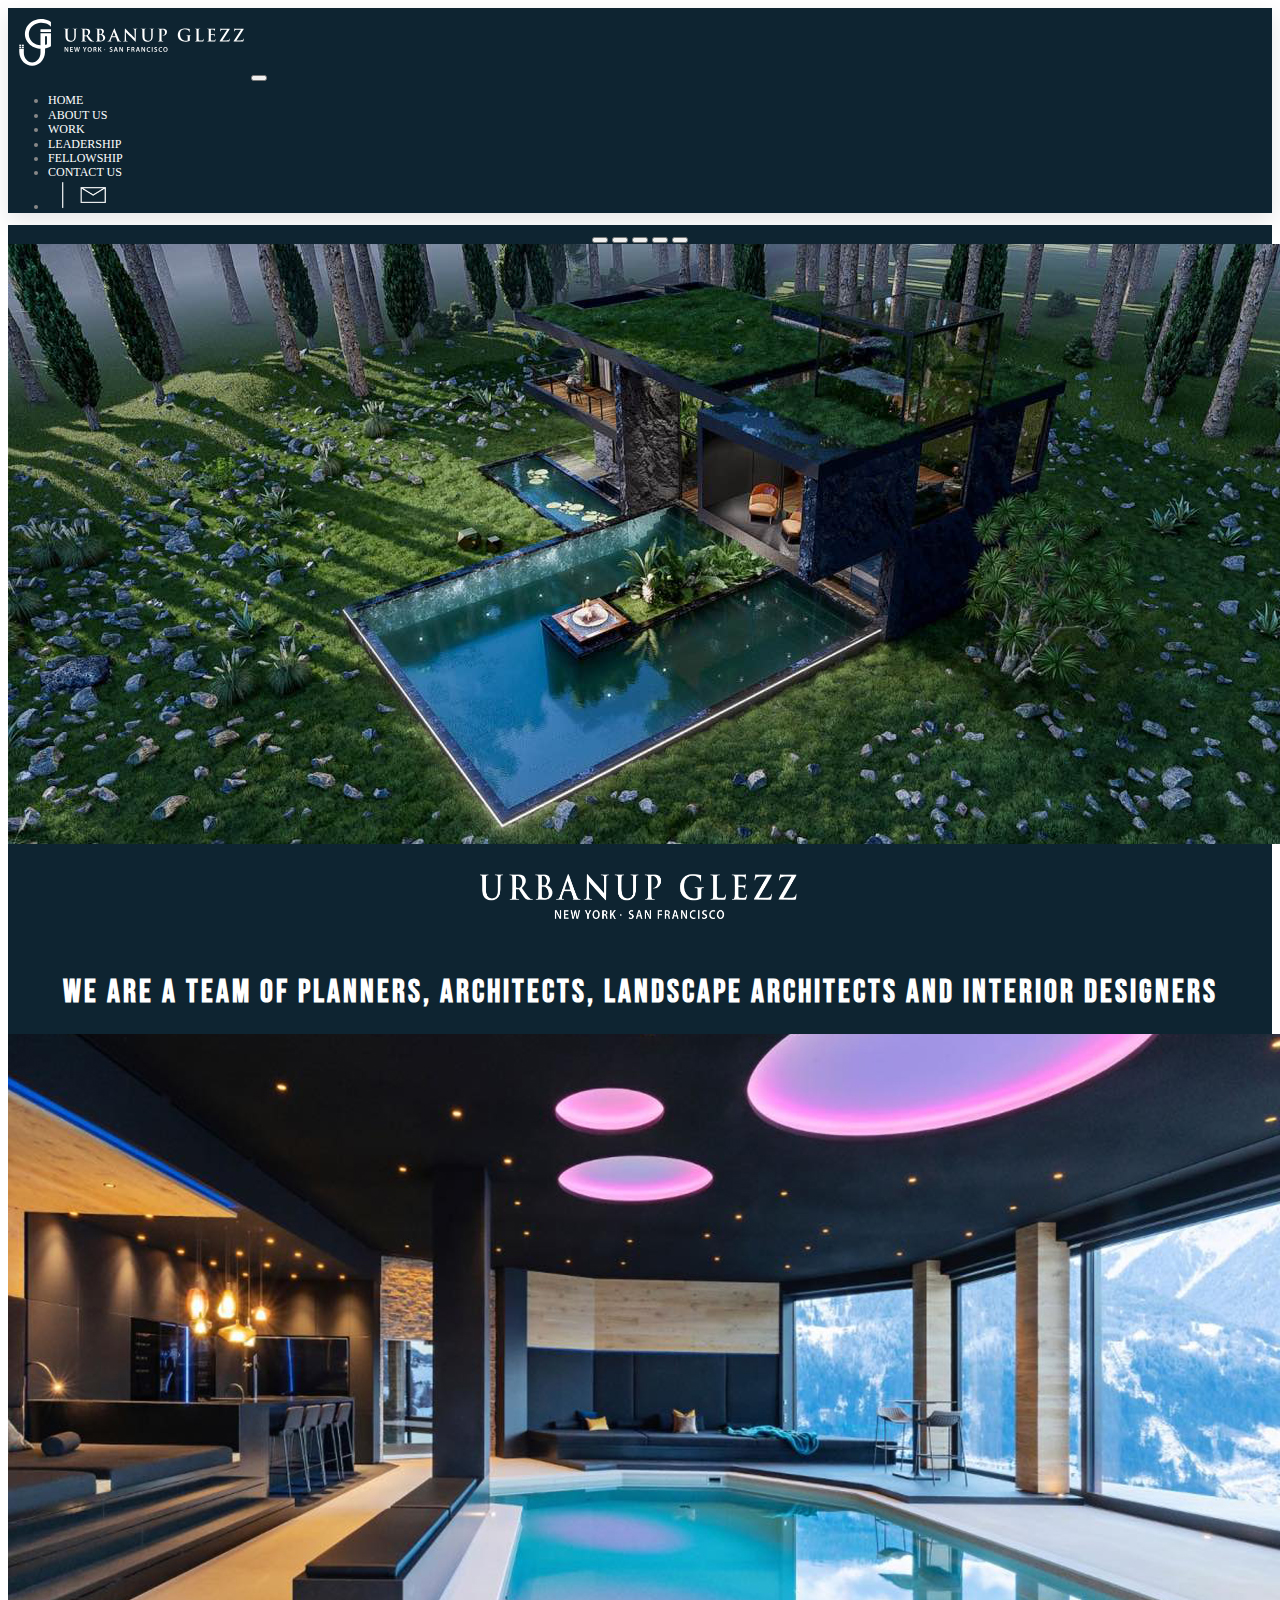
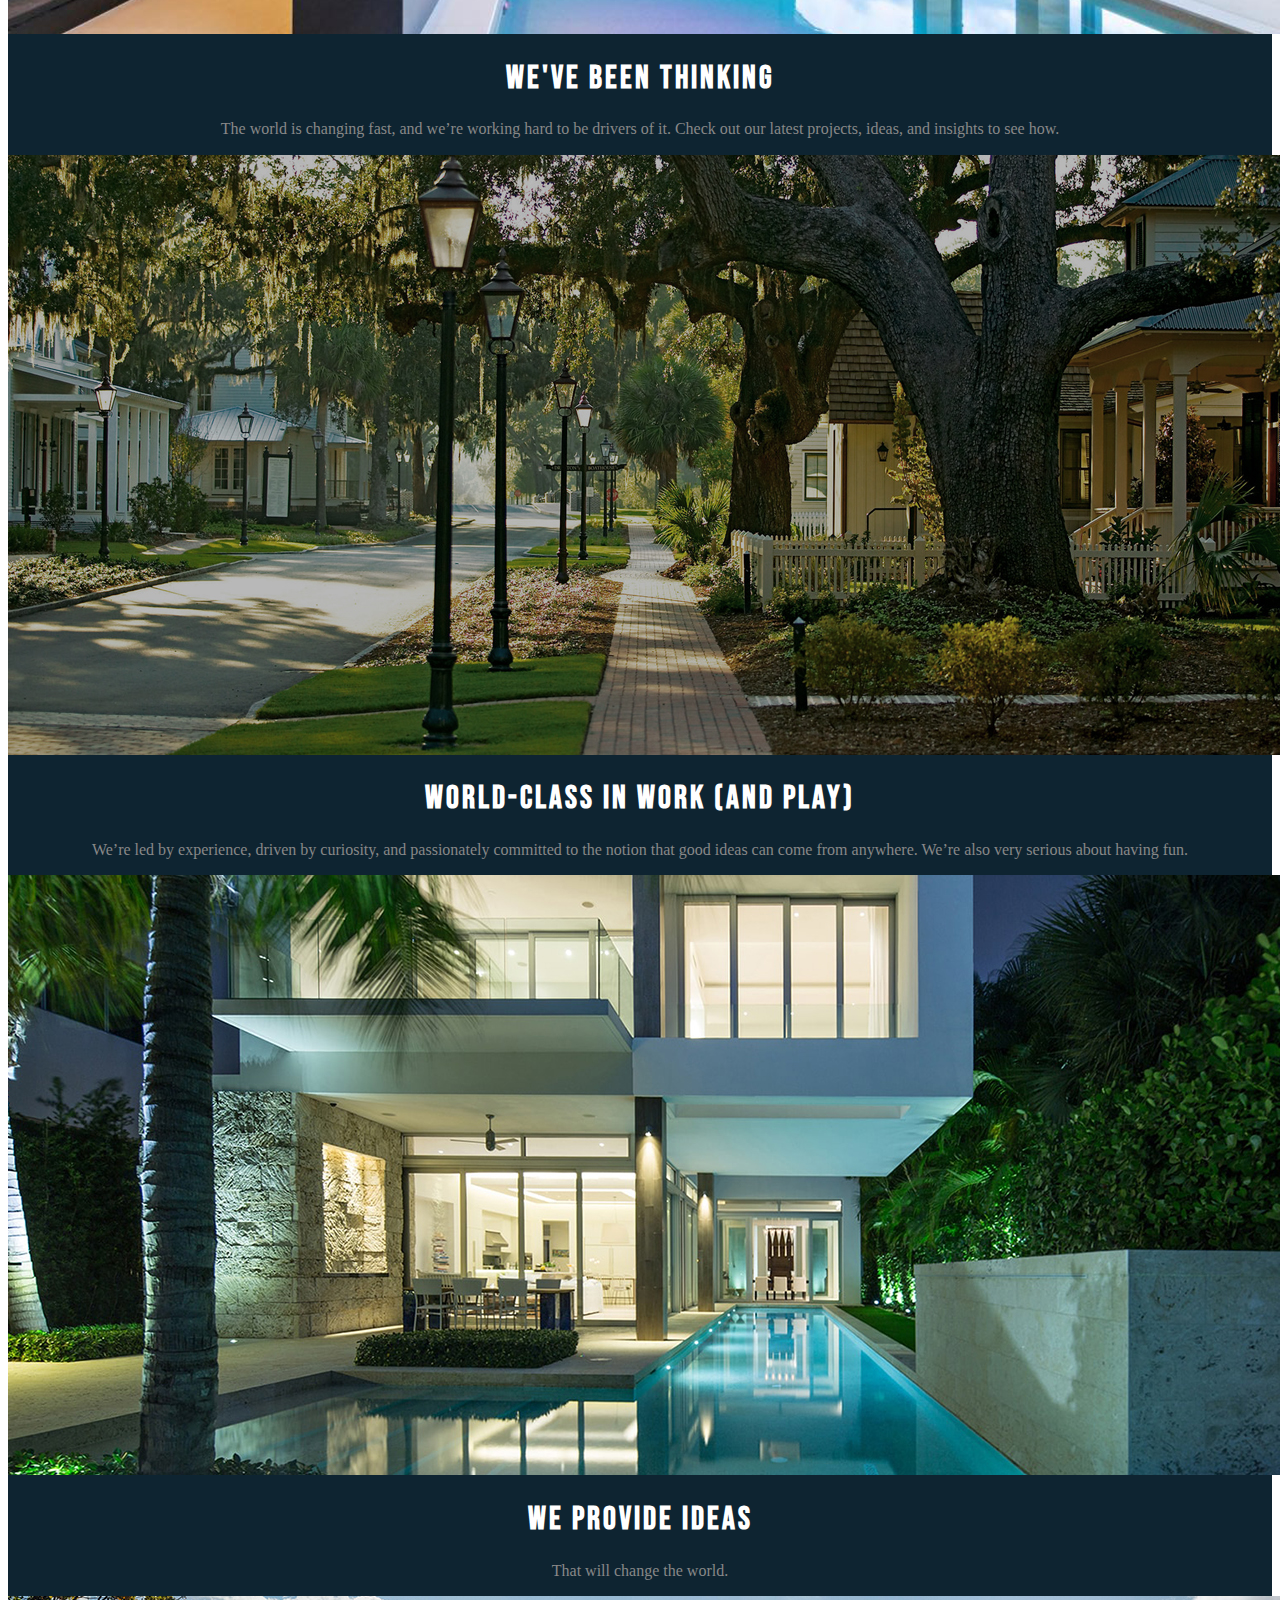
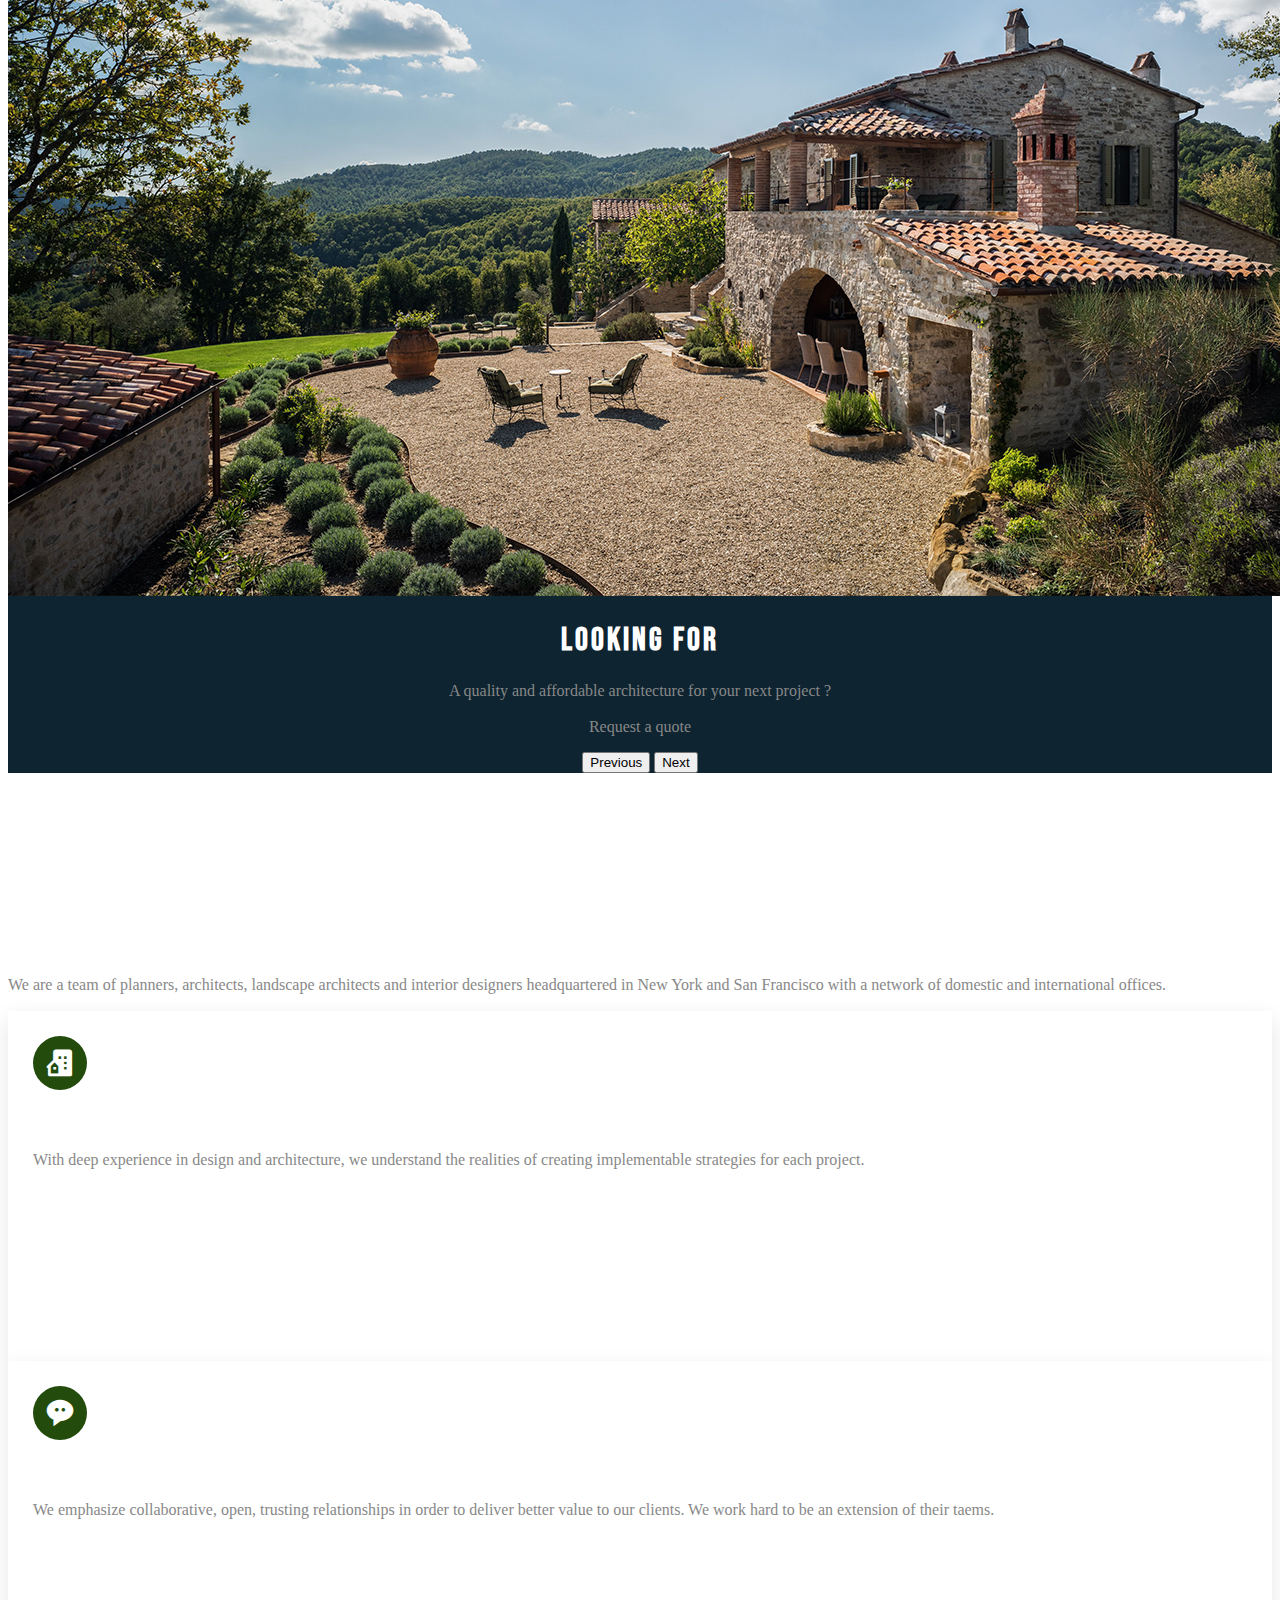
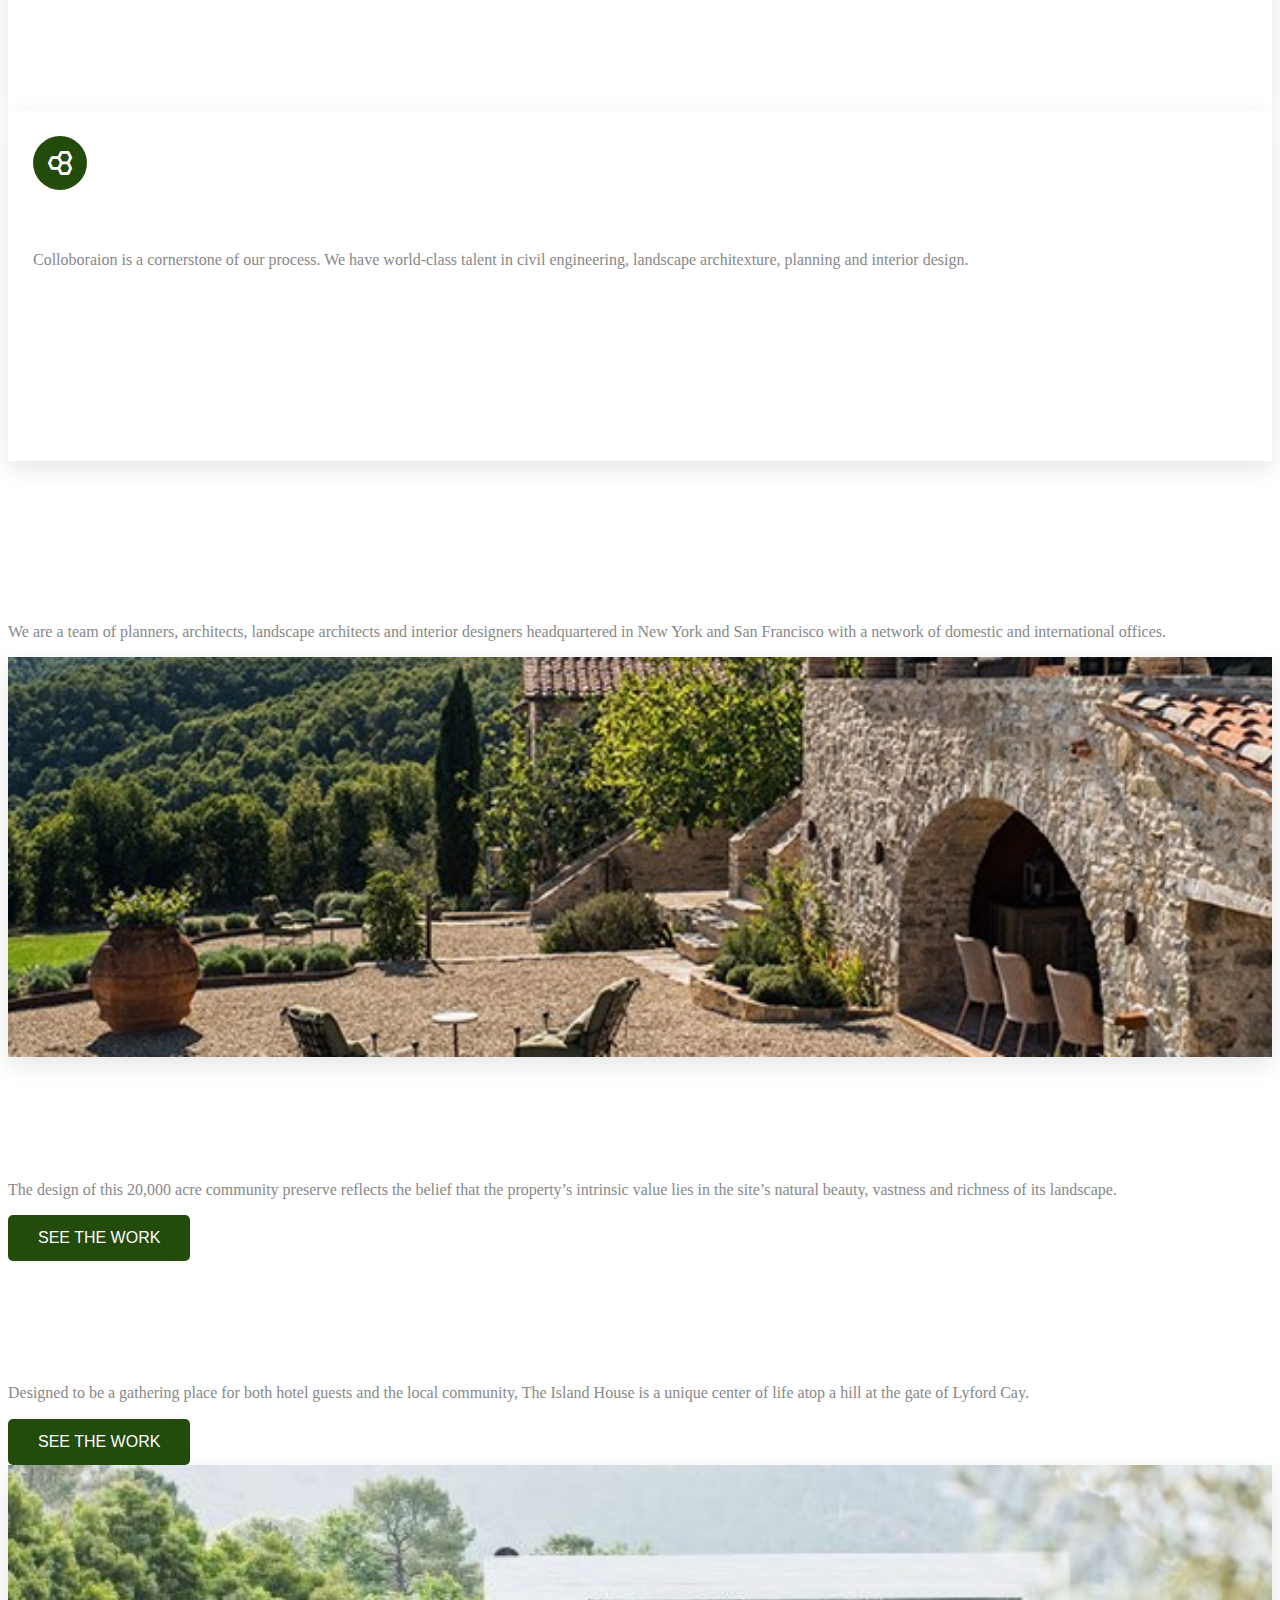
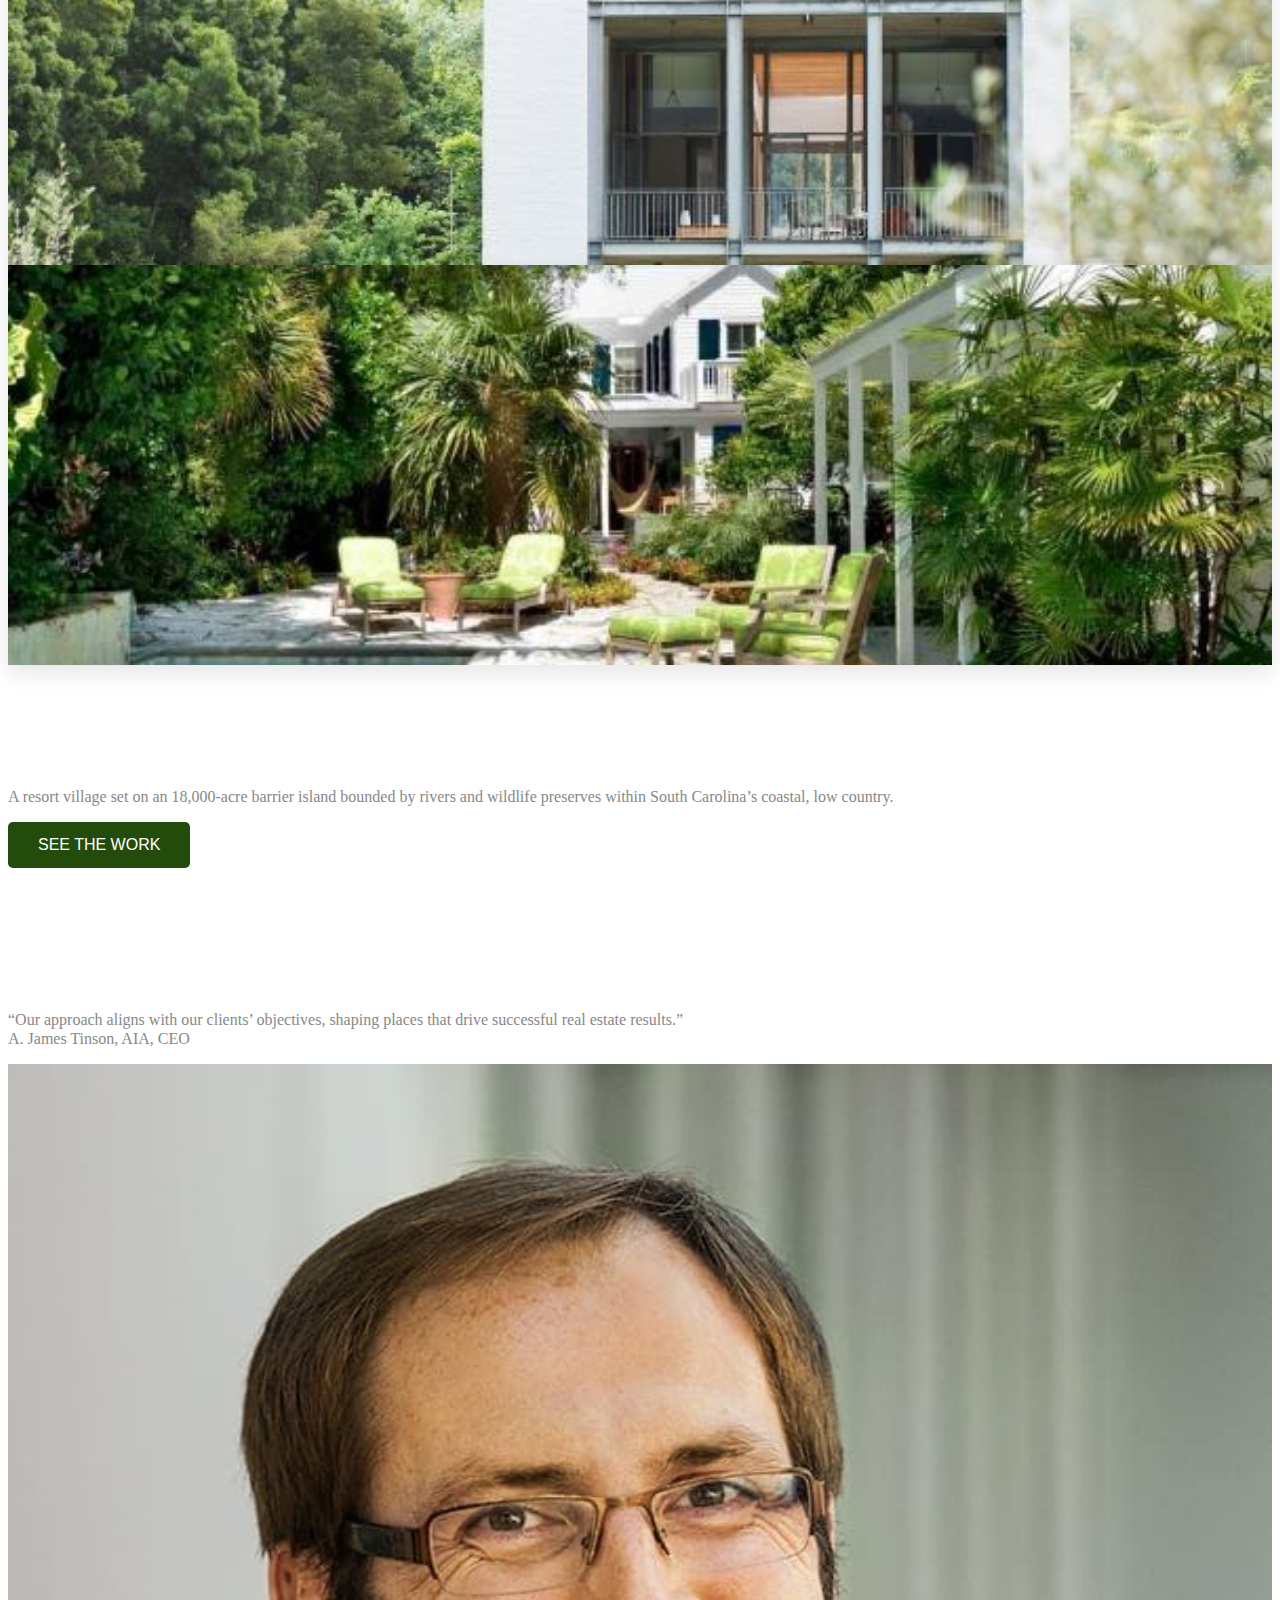
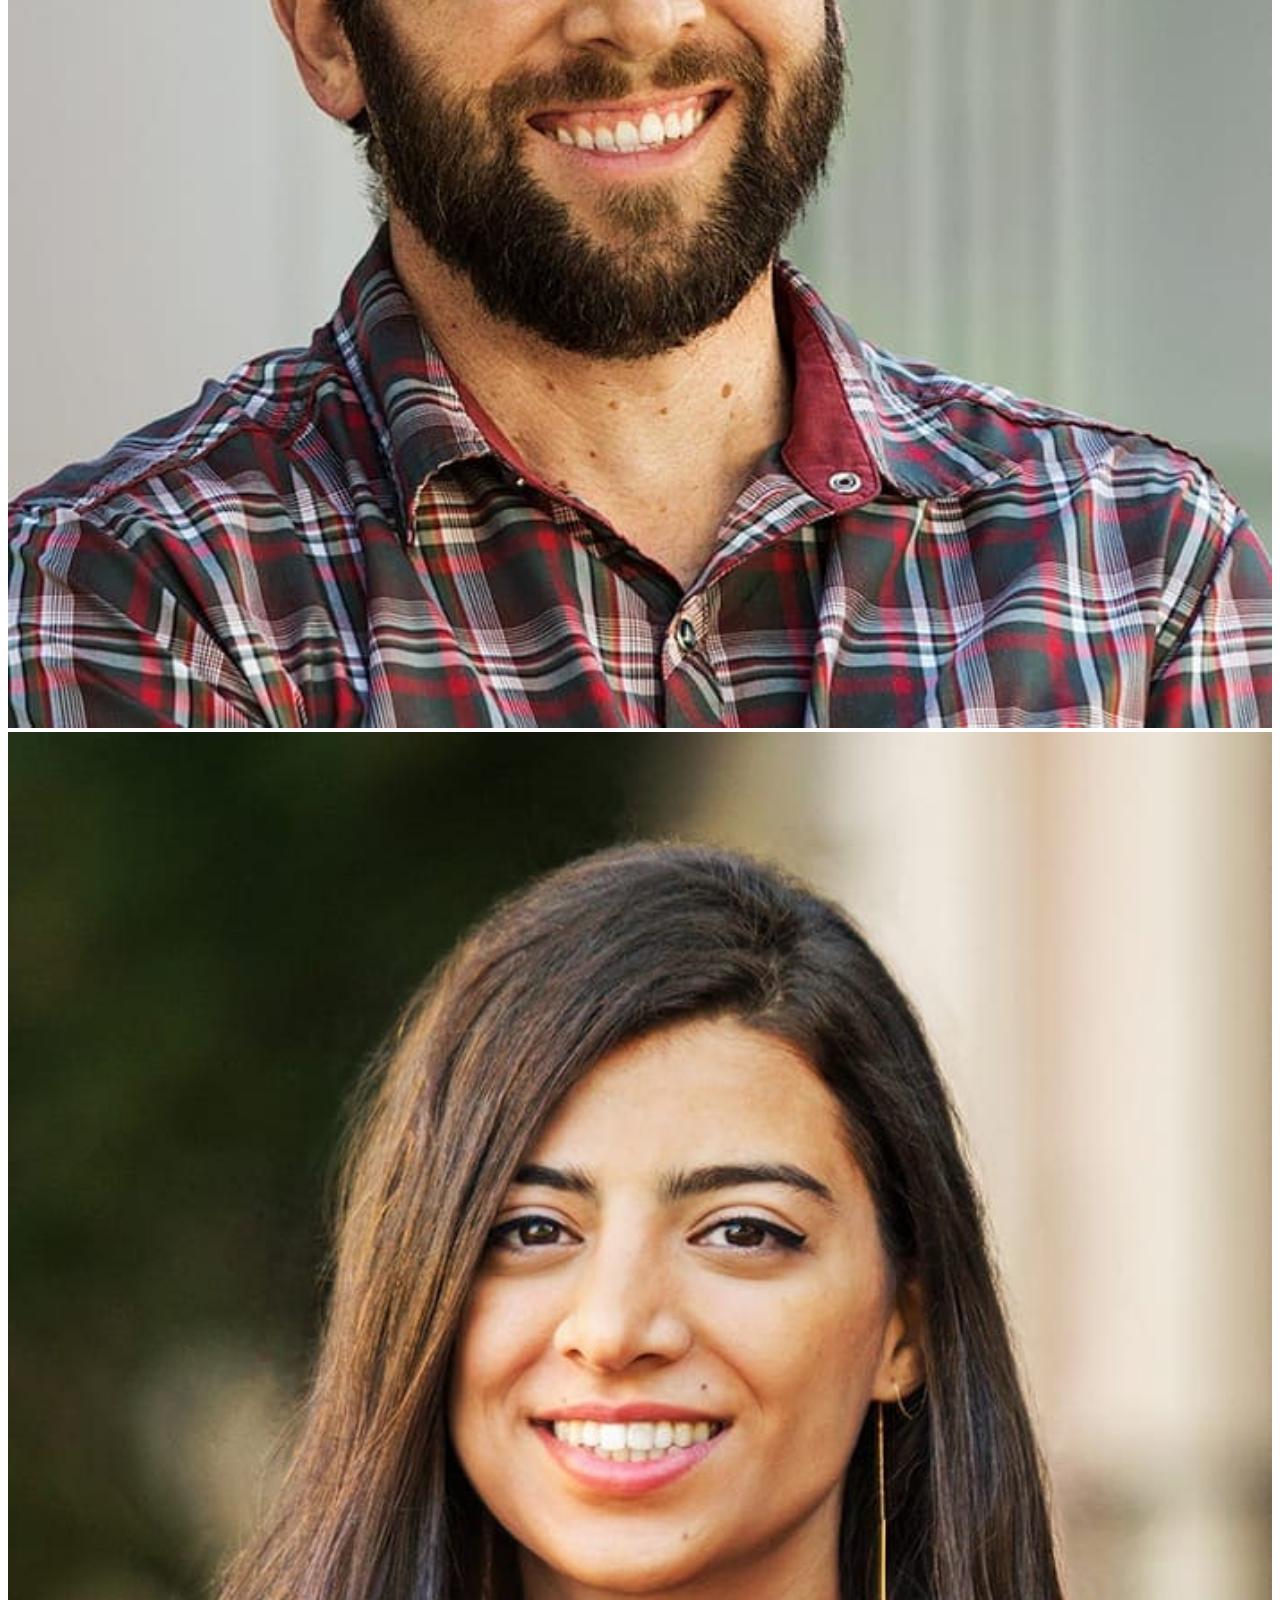
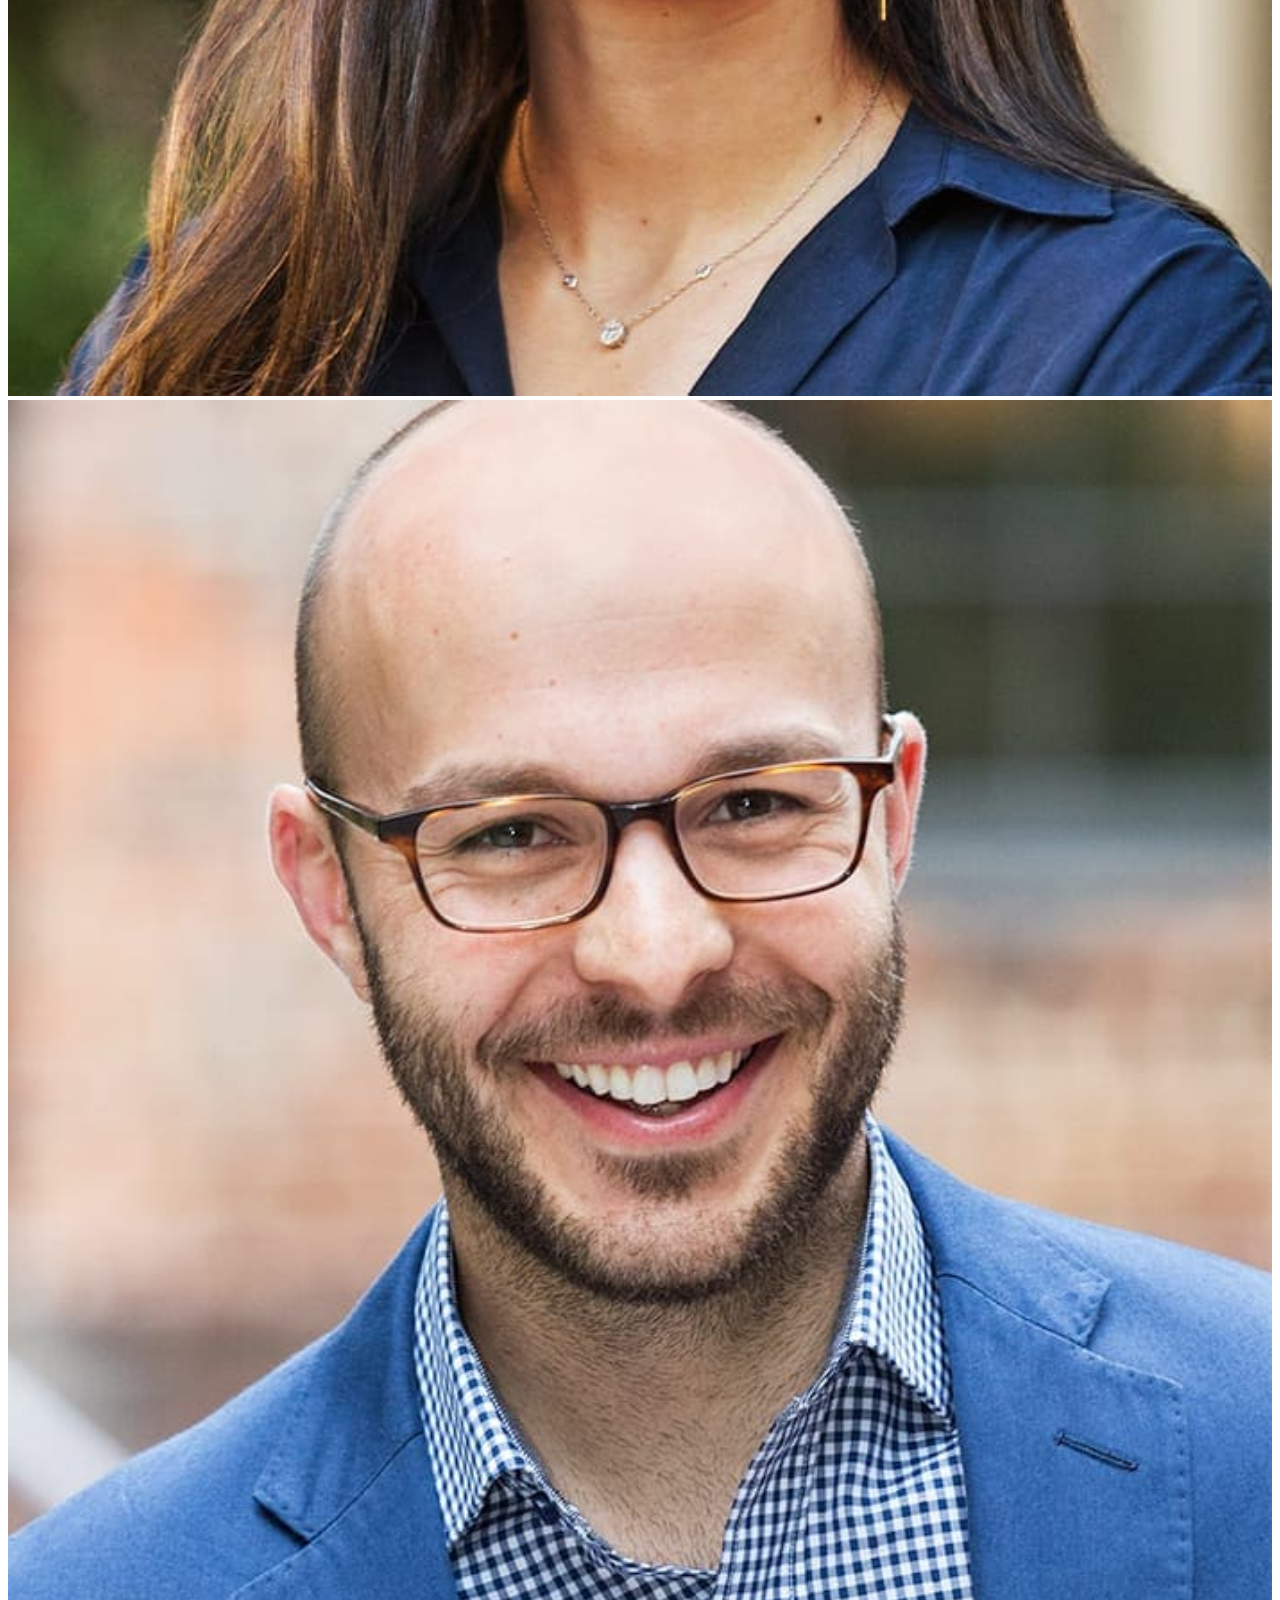
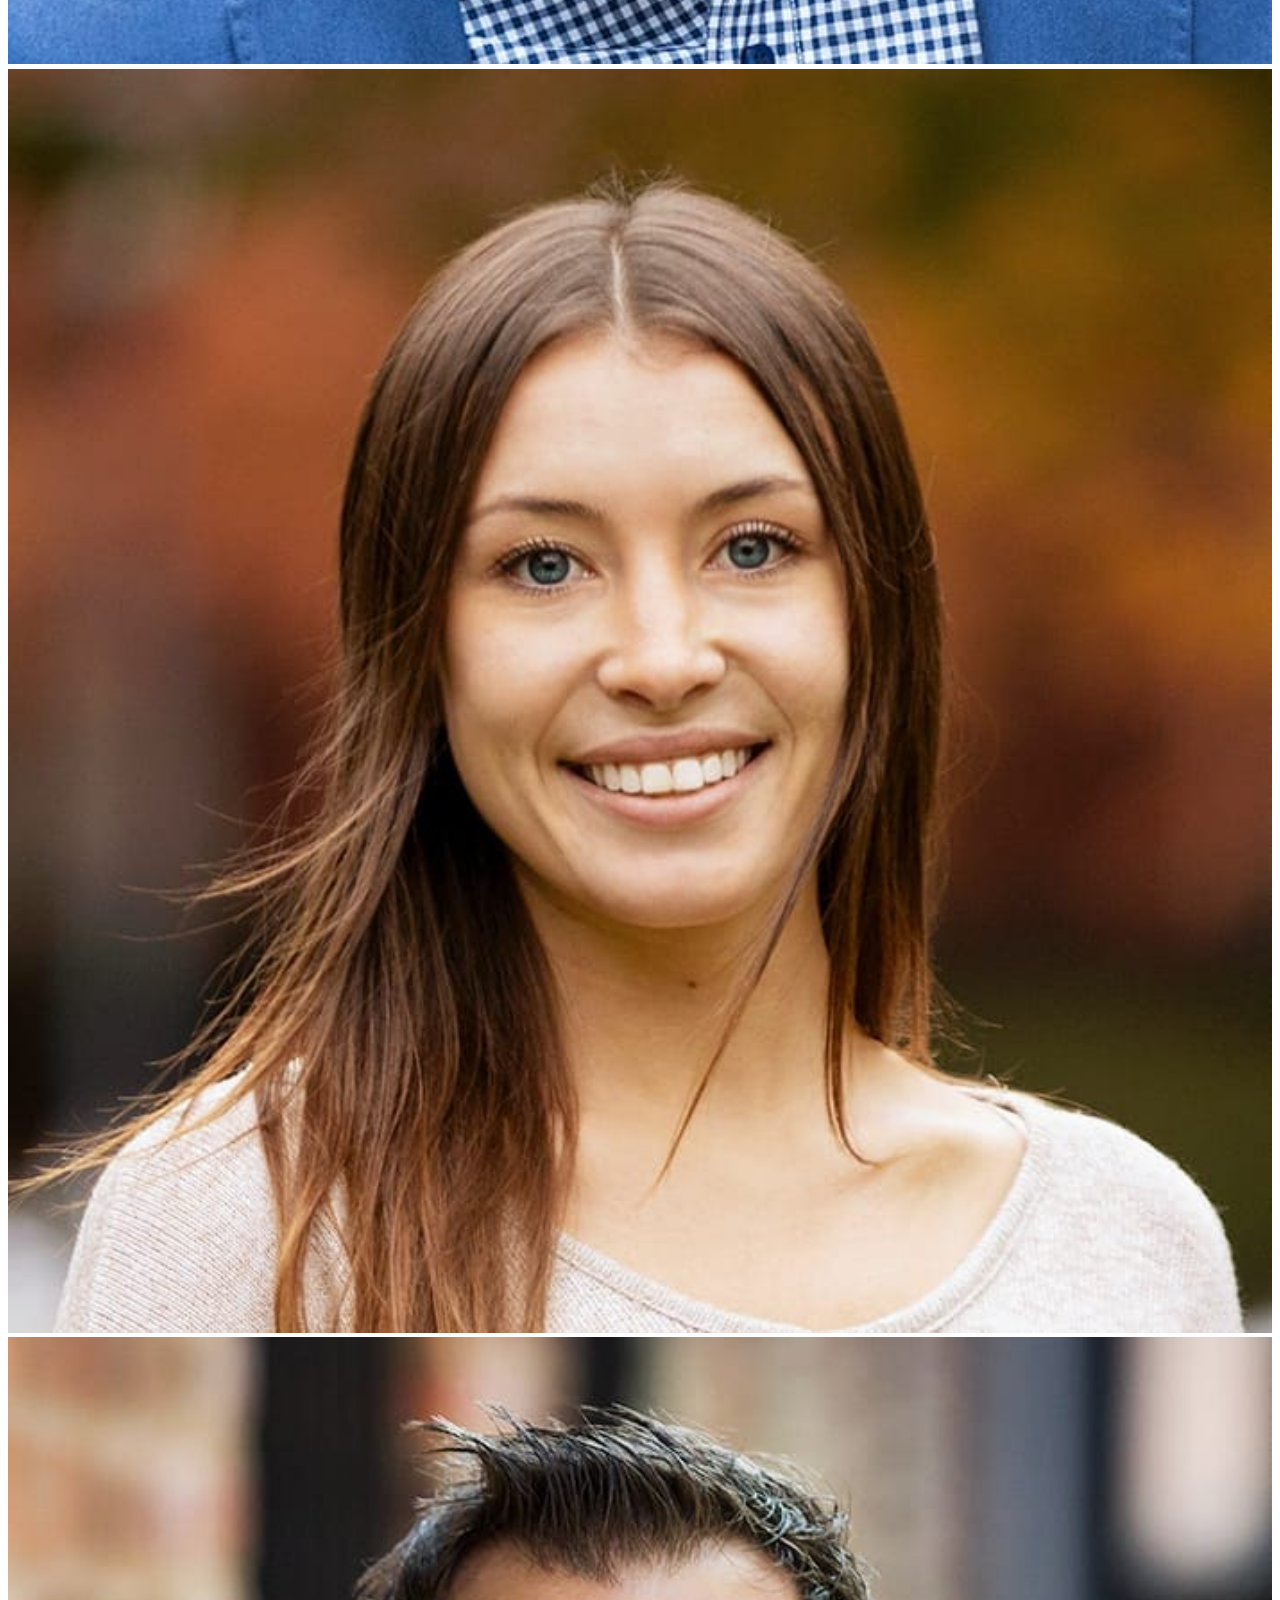
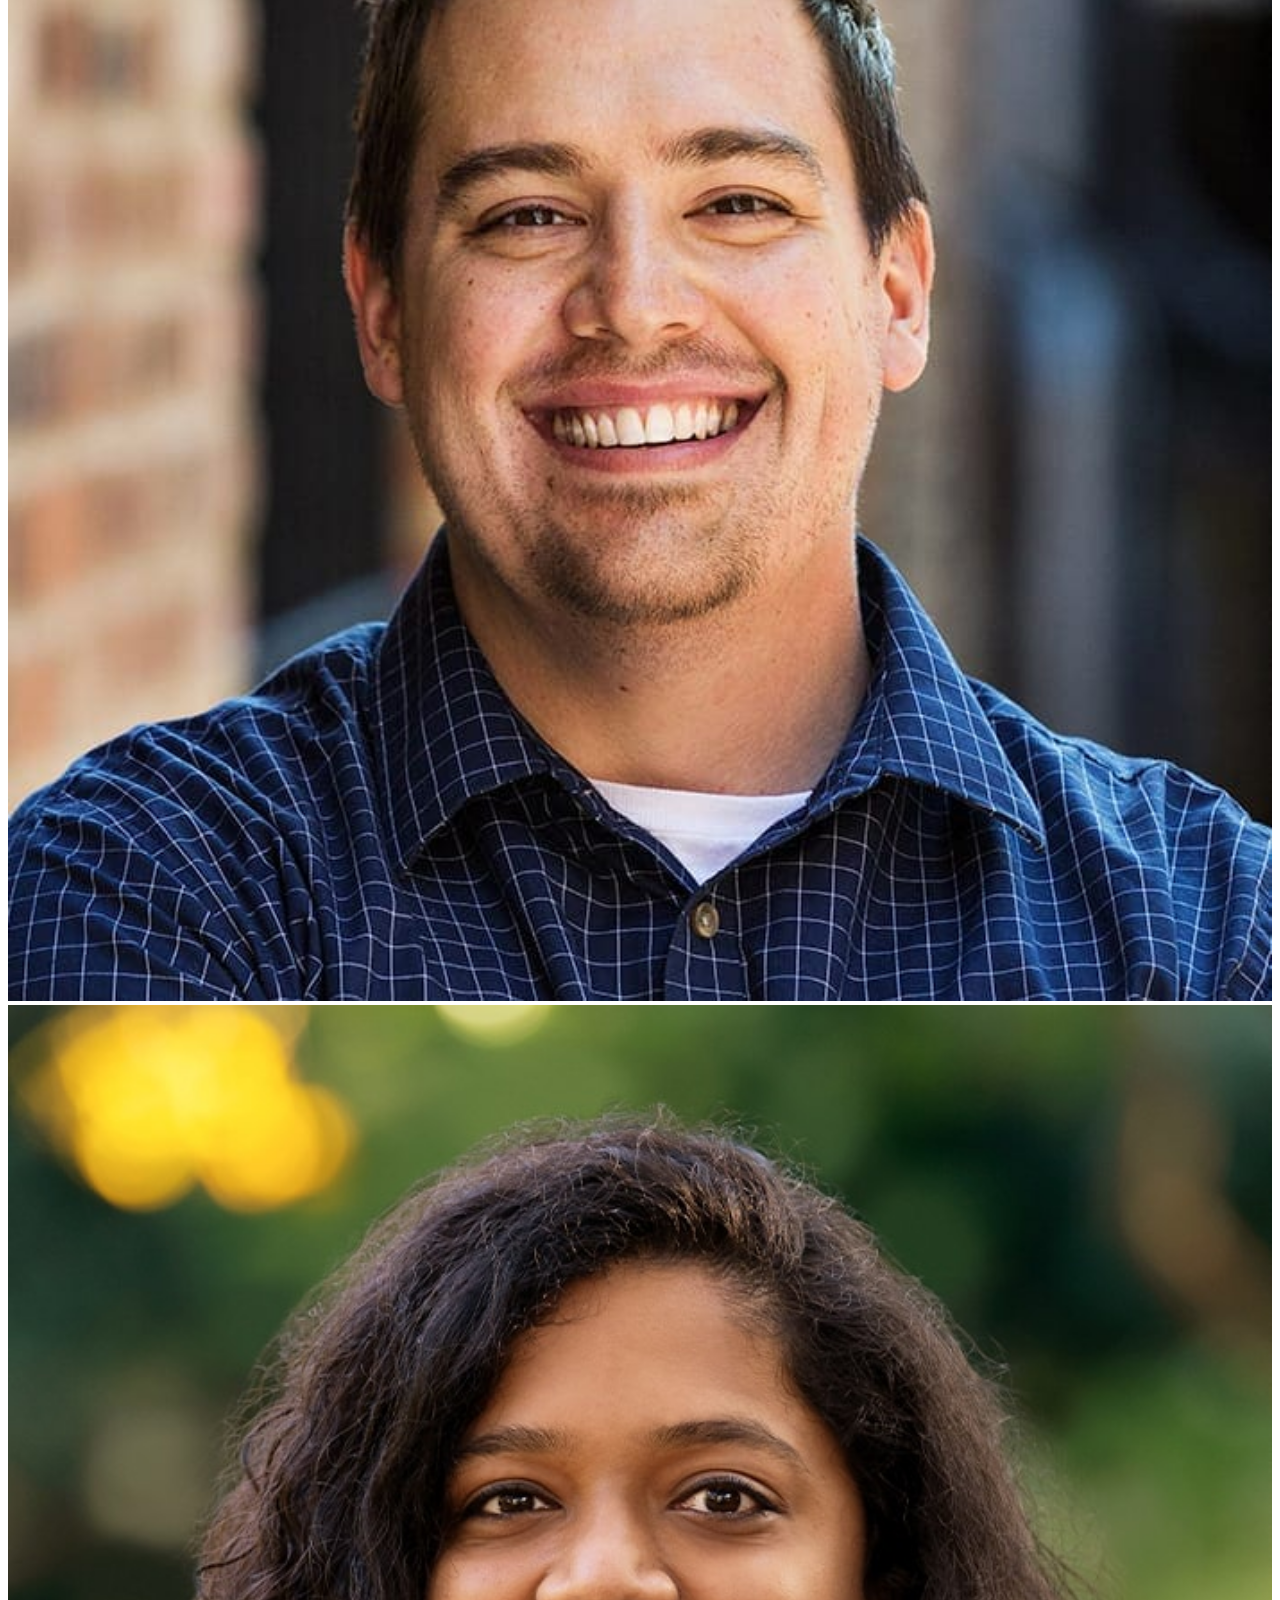
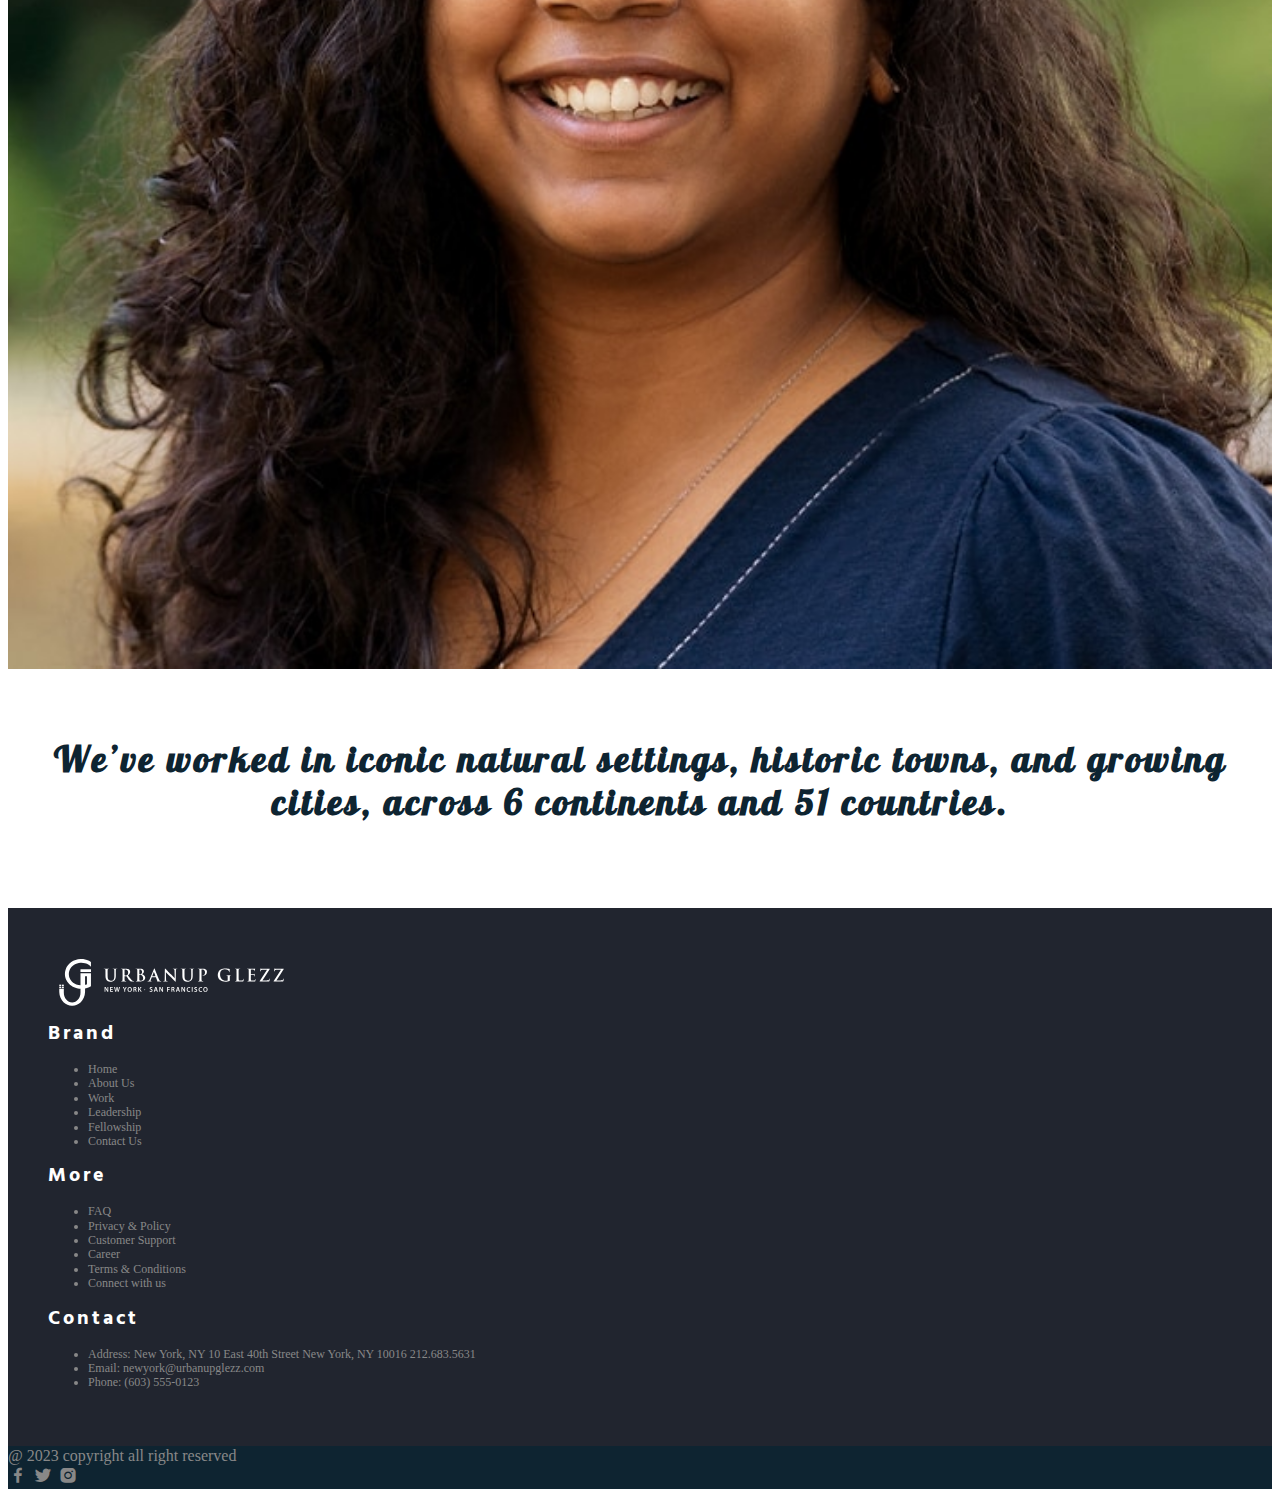
<file: index.html>
<!doctype html>
<html lang="en">
  <head>
    <meta charset="utf-8">
    <meta name="viewport" content="width=device-width, initial-scale=1">
    <title>Urbanup Glezz</title>
    <link rel="stylesheet" type="text/css" href="indexx.css">
    <link href="https://cdn.jsdelivr.net/npm/bootstrap@5.3.0-alpha2/dist/css/bootstrap.min.css" rel="stylesheet" integrity="sha384-aFq/bzH65dt+w6FI2ooMVUpc+21e0SRygnTpmBvdBgSdnuTN7QbdgL+OapgHtvPp" crossorigin="anonymous">
    <link href='https://unpkg.com/boxicons@2.1.4/css/boxicons.min.css' rel='stylesheet'>

  </head>
  <body>
  	<!---------NAVBAR---------->
   <nav class="navbar navbar-expand-lg navbar-dark sticky-top">
  		<div class="container-fluid">
    		<a class="navbar-brand" href="#"><img src="Images/new logo_00001.svg" height="70px" width="240px"></a>
    		<button class="navbar-toggler" type="button" data-bs-toggle="collapse" data-bs-target="#navbarNav" aria-controls="navbarNav" aria-expanded="false" aria-label="Toggle navigation">
      		<span class="navbar-toggler-icon"></span>
    		</button>
    		<div class="collapse navbar-collapse" id="navbarNav">
      		<ul class="navbar-nav ms-auto" >
        		<li class="nav-item">
          			<a class="nav-link active" aria-current="page" href="#">HOME</a>
        		</li>
        		<li class="nav-item">
          			<a class="nav-link" href="#sectionAboutUs">ABOUT US</a>
        		</li>
        		<li class="nav-item">
          			<a class="nav-link" href="#SectionWork">WORK</a>
        		</li>
        		<li class="nav-item">
          			<a class="nav-link" href="#sectionLeadership">LEADERSHIP</a>
        		</li>
        		<li class="nav-item">
          			<a class="nav-link" href="Fellowship.html" target="_blank">FELLOWSHIP</a>
        		</li>
        		<li class="nav-item">
          			<a class="nav-link">CONTACT US</a>
        		</li>
        		<li class="nav-item mt-auto">
        		<img src="Images/vertical line 1_Artboard 4 copy.png" width="30px" height="30px"><img src="Images/messageicon_Artboard 4 copy.png" width="30px" height="30px">
        		</li>
      		</ul>
    		</div>
  		</div>
</nav> <!---------//NAVBAR---------->

<!---------HERO---------->
<div class="hero d-flex align-items-center">
	<div id="carouselExampleAutoplaying" class="carousel slide" data-bs-ride="carousel">
  <div class="carousel-indicators">
    <button type="button" data-bs-target="#carouselExampleAutoplaying" data-bs-slide-to="0" class="active" aria-current="true" aria-label="Slide 1"></button>
    <button type="button" data-bs-target="#carouselExampleAutoplaying" data-bs-slide-to="1" aria-label="Slide 2"></button>
    <button type="button" data-bs-target="#carouselExampleAutoplaying" data-bs-slide-to="2" aria-label="Slide 3"></button>
    <button type="button" data-bs-target="#carouselExampleAutoplaying" data-bs-slide-to="3" aria-label="Slide 4"></button>
    <button type="button" data-bs-target="#carouselExampleAutoplaying" data-bs-slide-to="4" aria-label="Slide 5"></button>
  </div>
  <div class="carousel-inner">
    <div class="carousel-item active" data-bs-interval="5000">
      <img src="Images/headerimg 1.jpg" class="d-block w-100" alt="...">
      <div class="carousel-caption bottom-0 mb-5 d-none d-md-block">
       <img src="Images/white logo text_Artboard 4 copy 2.png" width="320px" height="100px" >
        <h1 class="mb-5">We are a team of planners, architects, landscape architects and interior designers</h1>
      </div>
    </div>
    <div class="carousel-item" data-bs-interval="5000">
      <img src="Images/headerimg 5.jpg" class="d-block w-100" alt="...">
      <div class="carousel-caption bottom-0 mb-5 d-none d-md-block">
        <h1>WE'VE BEEN THINKING</h1>
        <p class="mb-5">The world is changing fast, and we’re working hard to be drivers of it. Check out our latest projects, ideas, and insights to see how.</p>
      </div>
    </div>
    <div class="carousel-item" data-bs-interval="5000">
      <img src="Images/headerimg 2.jpg" class="d-block w-100" alt="...">
      <div class="carousel-caption bottom-0 mb-5 d-none d-md-block">
        <h1>WORLD-CLASS IN WORK (AND PLAY)</h1>
        <p class="mb-5">We’re led by experience, driven by curiosity, and passionately committed to the notion that good ideas can come from anywhere. We’re also very serious about having fun.</p>
      </div>
    </div>
    <div class="carousel-item" data-bs-interval="5000">
      <img src="Images/headerimg 6.jpg" class="d-block w-100" alt="...">
      <div class="carousel-caption bottom-0 mb-5 d-none d-md-block">
        <h1>WE PROVIDE IDEAS</h1>
        <p class="mb-5">That will change the world.</p>
      </div>
    </div>
    <div class="carousel-item" data-bs-interval="5000">
      <img src="Images/headerimg 3.jpg" class="d-block w-100" alt="...">
      <div class="carousel-caption bottom-0 mb-5 d-none d-md-block">
        <h1>LOOKING FOR</h1>
        <p>A quality and affordable architecture for your next project ? </p>
        <p class="mb-5">Request a quote </p>
      </div>
    </div>
  </div>
  <button class="carousel-control-prev" type="button" data-bs-target="#carouselExampleAutoplaying" data-bs-slide="prev">
    <span class="carousel-control-prev-icon" aria-hidden="true"></span>
    <span class="visually-hidden">Previous</span>
  </button>
  <button class="carousel-control-next" type="button" data-bs-target="#carouselExampleAutoplaying" data-bs-slide="next">
    <span class="carousel-control-next-icon" aria-hidden="true"></span>
    <span class="visually-hidden">Next</span>
  </button>
</div>
</div> 
<!---------//HERO---------->

<!-- ABOUT US -->
<section id="sectionAboutUs">
	<div class="container">
		<div class="row">
			<div class="col-md-8 mx-auto text-center">
			<h6 class="text-primary">ABOUT US</h6>
			<h1>Our Services</h1>
			<p class="text-center mb-5">We are a team of planners, architects, landscape architects and interior designers headquartered in New York and San Francisco with a network of domestic and international offices.</p>
			</div>
		</div>
		<div class="row">
			<div class="col-lg-4 col-sm-6 mt-2" >
				<div class="Services card-effect">
					<div class="iconbox">
						<i class='bx bxs-building-house'></i>
					</div>
					<h5 class="mt-4 mb-2">Expertise Curiosity</h5>
					<p>With deep experience in design and architecture, we understand the realities of creating implementable strategies for each project. </p>
				</div>
			</div>
			<div class="col-lg-4 col-sm-6 mt-2" >
				<div class="Services card-effect">
					<div class="iconbox">
						<i class='bx bxs-message-rounded-dots'></i>
					</div>
					<h5 class="mt-4 mb-2">Better Relationship</h5>
					<p>We emphasize collaborative, open, trusting relationships in order to deliver better value to our clients. We work hard to be an extension of their taems.</p>
				</div>
			</div>
			<div class="col-lg-4 col-sm-6  mt-2" >
				<div class="Services card-effect">
					<div class="iconbox">
						<i class='bx bx-hive'></i>
					</div>
					<h5 class="mt-4 mb-2">Experience Collaboration</h5>
					<p>Colloboraion is a cornerstone of  our process. We have world-class talent in civil engineering, landscape architexture, planning and interior design.</p>
				</div>
			</div>

				
			</div>
		</div>
	</div>
</section> 
<!-- //ABOUT US -->

<!-- WORK -->
<section class="row w-100" id="SectionWork">
	<div class="row">
			<div class="col-md-8 mx-auto text-center">
			<h1>Our Work</h1>
			<p class="text-center mb-5">We are a team of planners, architects, landscape architects and interior designers headquartered in New York and San Francisco with a network of domestic and international offices.</p>
			</div>
		</div>
	<!-- Santa Lucia Preserve -->
	<div class="col-lg-6 col-img1"></div>
	<div class="col-lg-6">
		<div class="container">
			<div class="row">
				<div class="col-md-10 offset-md-1 mt-5">
					<h6 class="text-primary workhead" >FEATURED:</h6>
					<h1 class="workmid">Santa Lucia Preserve</h1>
					<p class="workhead">The design of this 20,000 acre community preserve reflects the belief that the property’s intrinsic value lies in the site’s natural beauty, vastness and richness of its landscape.

					</p>
					<button class="button1">SEE THE WORK</button>
				</div>
			</div>
		</div>
	</div>
	<!-- //Santa Lucia Preserve -->
	<!-- The Island House -->
	<div class="col-lg-6">
		<div class="container">
			<div class="row">
				<div class="col-md-10 offset-md-1 mt-5">
					<h6 class="text-primary workhead" >FEATURED:</h6>
					<h1 class="workmid">The Island House</h1>
					<p class="workhead">Designed to be a gathering place for both hotel guests and the local community, The Island House is a unique center of life atop a hill at the gate of Lyford Cay.

					</p>
					<button class="button1">SEE THE WORK</button>
				</div>
			</div>
		</div>
	</div>
	<div class="col-lg-6 col-img-2"></div>
	<!-- //The Island House -->
	<!-- Palmetto Bluff -->
	<div class="col-lg-6 col-img-3"></div>
	<div class="col-lg-6">
		<div class="container">
			<div class="row">
				<div class="col-md-10 offset-md-1 mt-5">
					<h6 class="text-primary workhead" >FEATURED:</h6>
					<h1 class="workmid">Palmetto Bluff</h1>
					<p class="workhead">A resort village set on an 18,000-acre barrier island bounded by rivers and wildlife preserves within South Carolina’s coastal, low country.

					</p>
					<button class="button1">SEE THE WORK</button>
				</div>
			</div>
		</div>
	</div>
	<!-- //Palmetto Bluff -->
</section>
<!-- //WORK -->

<!-- Leadership -->
<section id="sectionLeadership">
	<div class="container-fluid">
		<div class="row">
			<div class="col-md-8 mx-auto text-center">
			<h1>Our Leadership</h1>
			<p class="text-center mb-5">“Our approach aligns with our clients’ objectives, shaping places that drive successful real estate results.” <br>
			A. James Tinson, AIA, CEO</p>

			</div>
		</div>
		<div class="row g-3">
			<div class="col-lg-4 col-sm-6">
				<div class="leader">
					<img src="Images/HethKendrick.jpg" alt="Heth Kendrick" class="leaderimage">
					<div class="overlay">
						<div class="lead">
							<h4 class="LeaderTitle">Heth Kendrick</h4>
							<h5 class="LeaderPosition">Master of Landscape Architecture</h6>
						</div>
					</div>
				</div>
			</div>
			<div class="col-lg-4 col-sm-6">
				<div class="leader">
					<img src="Images/LynHalabi.jpg" alt="Lyn Halabi" class="leaderimage">
					<div class="overlay">
						<div class="lead">
							<h4 class="LeaderTitle">Lyn Halabi</h4>
							<h5 class="LeaderPosition">Associate Designer</h6>
						</div>
					</div>
				</div>
			</div>
			<div class="col-lg-4 col-sm-6">
				<div class="leader">
					<img src="Images/EricPohlmann.jpg" alt="Eric Pohlmann" class="leaderimage">
					<div class="overlay">
						<div class="lead">
							<h4 class="LeaderTitle">Eric Pohlmann</h4>
							<h5 class="LeaderPosition">Principal</h6>
						</div>
					</div>
				</div>
			</div>
			<div class="col-lg-4 col-sm-6">
				<div class="leader">
					<img src="Images/BrookeMozey.jpg" alt="Brooke Mozey" class="leaderimage">
					<div class="overlay">
						<div class="lead">
							<h4 class="LeaderTitle">Brooke Mozey</h4>
							<h5 class="LeaderPosition">Project Accountant</h6>
						</div>
					</div>
				</div>
			</div>
			<div class="col-lg-4 col-sm-6">
				<div class="leader">
					<img src="Images/ChrisCook.jpg" alt="Chris Cook" class="leaderimage">
					<div class="overlay">
						<div class="lead">
							<h4 class="LeaderTitle">Chris Cook</h4>
							<h5 class="LeaderPosition">Associate, Senior Designer</h6>
						</div>
					</div>
				</div>
			</div>
			<div class="col-lg-4 col-sm-6">
				<div class="leader">
					<img src="Images/YashDasarapalli.jpg" alt="Yash Dasarapalli" class="leaderimage">
					<div class="overlay">
						<div class="lead">
							<h4 class="LeaderTitle">Yash Dasarapalli</h4>
							<h5 class="LeaderPosition">Master of Landscape Architecture</h6>
						</div>
					</div>
				</div>
			</div>
		</div>
		<div class="col-md-8 mx-auto text-center">
			<h1 class="Leaderbottom">We’ve worked in iconic natural settings, historic towns, and growing cities, across 6 continents and 51 countries.</h1>
		</div>
	
	</div>
	</div>
</section> 
<!-- //Leadership-->

<!-- Footer -->
<footer>
	<div class="footer-top">
		<div class="container">
			<div class="row">
				<div class="col-md-4">
					<img src="Images/new logo_00001.svg" height="70px" width="240px" class="mt-4">
				</div>
				<div class="col-md-2">
					<h5 class="footerhead1">Brand</h5>
					<ul class="list-unstyled">
						<li><a href="#">Home</a></li>
						<li><a href="#sectionAboutUs">About Us</a></li>
						<li><a href="#SectionWork">Work</a></li>
						<li><a href="#sectionLeadership">Leadership</a></li>
						<li><a href="#">Fellowship</a></li>
						<li><a href="#">Contact Us</a></li>
					</ul>
				</div>
				<div class="col-md-2">
					<h5 class="footerhead1">More</h5>
					<ul class="list-unstyled">
						<li><a href="#">FAQ</a></li>
						<li><a href="#">Privacy & Policy</a></li>
						<li><a href="#">Customer Support</a></li>
						<li><a href="#">Career</a></li>
						<li><a href="#">Terms & Conditions</a></li>
						<li><a href="#">Connect with us</a></li>
					</ul>
				</div>
				<div class="col-md-2">
					<h5 class="footerhead1">Contact</h5>
					<ul class="list-unstyled">
						<li>Address: New York, NY 10 East 40th Street New York, NY 10016 212.683.5631</li>
						<li>Email: newyork@urbanupglezz.com</li>
						<li>Phone: (603) 555-0123</li>
					</ul>
				</div>
			</div>
		</div>
	</div>
	<div class="footer-bottom py-3">
		<div class="container">
			<div class="row">
				<div class="col-md-4">
					@ 2023 copyright all right reserved
				</div>
				<div class="col-md-6">
					<div class="social-icons">
						<a href="#"><i class='bx bxl-facebook ifooter'></i></a>
						<a href="#"><i class='bx bxl-twitter ifooter'></i></a>
						<a href="#"><i class='bx bxl-instagram-alt ifooter'></i></a>
					</div>
				</div>
			</div>
		</div>
	</div>
</footer>
<!-- //Footer -->



<!--Option 1: Boostrap Bundle with Proper-->
    <script src="https://cdn.jsdelivr.net/npm/bootstrap@5.3.0-alpha2/dist/js/bootstrap.bundle.min.js" integrity="sha384-qKXV1j0HvMUeCBQ+QVp7JcfGl760yU08IQ+GpUo5hlbpg51QRiuqHAJz8+BrxE/N" crossorigin="anonymous"></script>
  </body>
</html>
</file>
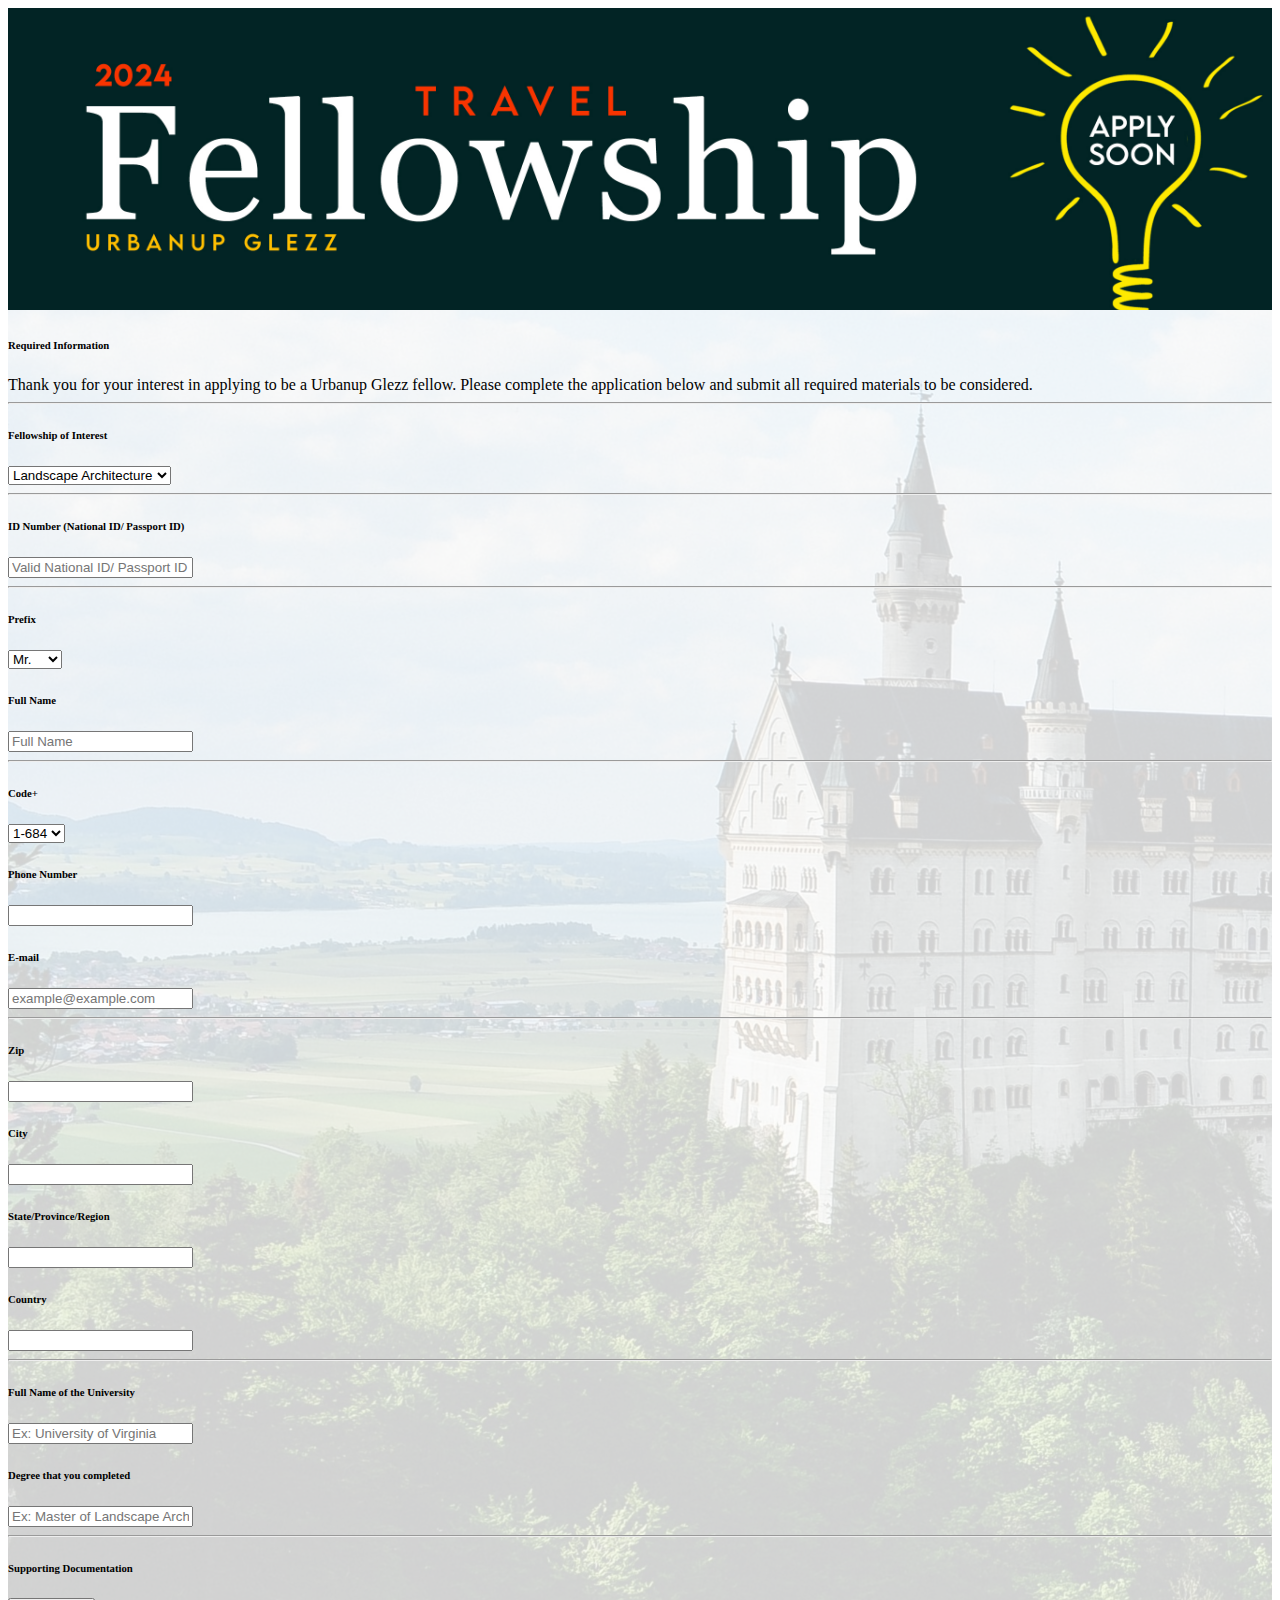
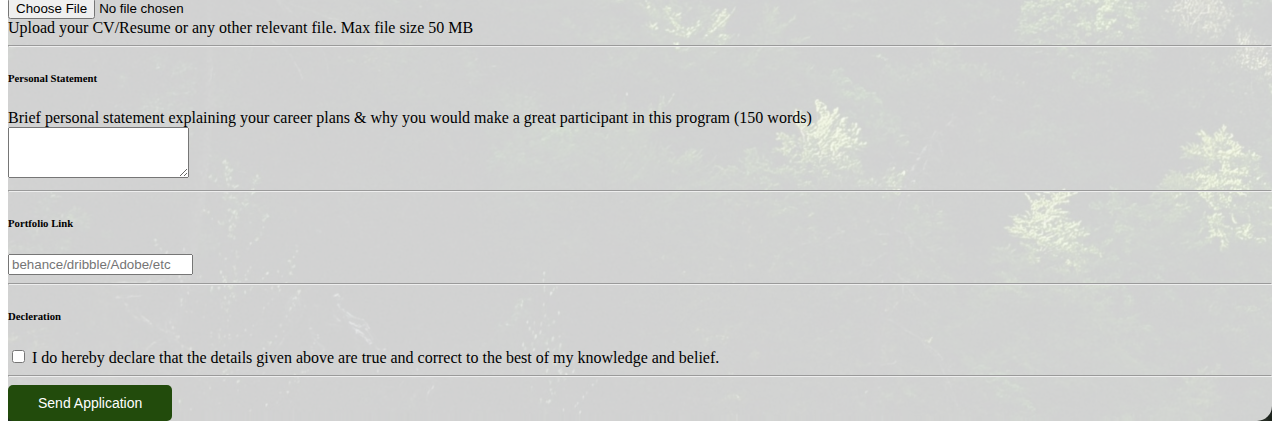
<file: Fellowship.html>
<!DOCTYPE html>
<html>
<head>
	<meta charset="utf-8">
	<meta name="viewport" content="width=device-width, initial-scale=1">
	<title>Urbanup Glezz Fellowship Program</title>
	<link rel="stylesheet" type="text/css" href="Fellowship.css">
    <link href="https://cdn.jsdelivr.net/npm/bootstrap@5.3.0-alpha2/dist/css/bootstrap.min.css" rel="stylesheet" integrity="sha384-aFq/bzH65dt+w6FI2ooMVUpc+21e0SRygnTpmBvdBgSdnuTN7QbdgL+OapgHtvPp" crossorigin="anonymous">
    <link href='https://unpkg.com/boxicons@2.1.4/css/boxicons.min.css' rel='stylesheet'>
</head>
<body>

<section class="vh-200px" id="form"> 
<form method="POST" name="Fellowship" action="">
  <div class="container h-150">
    <div class="row d-flex justify-content-center align-items-center h-150 ">
      <div class="col-xl-10 col-sm-6 mb-4">

        <div class="card  mt-4" style="border-radius: 15px; background-color: rgb(255, 255, 255, 0.8); margin-bottom: 3;">
          <div class="card-body">
          	 
          	 

          	<div class="row align-items-center pt-4 pb-3">
              <div class="col-lg-12">
                <img src="Images/Fellowship2023_Website-Banner-1.jpg" width="100%" height="100%">
              </div>
            </div>

            <div class="row align-items-center pt-4 pb-3">
              <div class="col-lg-11 ps-5 ">
                <h6 class="mb-1">Required Information</h6>             
                <div class="small text-muted mt-2">Thank you for your interest in applying to be a Urbanup Glezz fellow. Please complete the application below and submit all required materials to be considered.</div>
              </div>
            </div>

            <hr class="mx-n3">

            <div class="row align-items-center pt-4 pb-3">
              <div class="col-lg-11 ps-5 ">
                <h6 class="mb-2">Fellowship of Interest</h6>
                <select class="form-select form-select-sm" aria-label=".form-select-sm example" name="interest">
                   <option selected>Landscape Architecture</option>
                   <option value="1">Associate Designer</option>
                   <option value="2">Interior Designer</option>
                   <option value="3">Planner</option>
                   <option value="4">Designer</option>
                </select>
              </div>
            </div>

            <hr class="mx-n3">

          	<div class="row align-items-center pt-4 pb-3">
              <div class="col-md-6 ps-5 ">
                <h6 class="mb-2">ID Number (National ID/ Passport ID)</h6>
                <input class="form-control form-control-sm" name="IDNumber" type="text" placeholder="Valid National ID/ Passport ID" aria-label=".form-control-sm example">
              </div>
            </div>
            
            <hr class="mx-n3">
            
            <div class="row align-items-center pt-4 pb-3">
              <div class="col-md-2 ps-5 ">
                <h6 class="mb-1">Prefix</h6>
                <select class="form-select form-select-sm" aria-label=".form-select-sm example" name="prefix">
  					       <option selected>Mr.</option>
  					       <option value="1" >Ms</option>
  					       <option value="2">Mrs.</option>
  					       <option value="2">Miss.</option>
  					       <option value="3">Dr.</option>
  					       <option value="3">Prof.</option>
  					       <option value="3">Rev.</option>
				        </select>
            	</div>
              <div class="col-md-9 ps-5 ">
                <h6 class="mb-1">Full Name</h6>
                <input class="form-control form-control-sm" type="text" placeholder="Full Name" aria-label=".form-control-sm example" name="FullName">
              </div>
            </div>

            <hr class="mx-n3">

             <div class="row align-items-center pt-4 pb-3">
              <div class="col-md-2 ps-5 ">
                <h6 class="mb-1">Code+</h6>
                <select class="form-select form-select-sm" aria-label=".form-select-sm example" name="Code">
          					<option selected>1-684</option>
          					<option value="3">1-684</option>
          					<option value="3">1-264</option>
          					<option value="3">358</option>
          					<option value="2">355</option>  					
          					<option value="3">376</option> 					
          					<option value="3">672</option>
          					<option value="1">+93</option>
          					<option value="3">+61</option>  					
          					<option value="3">+86</option>  					
          					<option value="3">+64</option>
          					<option value="3">+94</option>
          					<option value="3">+1</option>
				        </select>
            	</div>
            	<div class="col-md-3 ps-5 ">
            	<h6 class="mb-1">Phone Number</h6>
                <input class="form-control form-control-sm" type="text" placeholder=" " aria-label=".form-control-sm example" name="PNumber">
              </div>
              <div class="col-md-6 ps-5 ">
            	<h6 class="mb-1">E-mail</h6>
                <input class="form-control form-control-sm" type="text" placeholder="example@example.com" aria-label=".form-control-sm example" name="Email">
              </div>
            </div>

            <hr class="mx-n3">

            <div class="row align-items-center pt-4 pb-3">
              <div class="col-md-2 ps-5 ">
                <h6 class="mb-1">Zip</h6>
                <input class="form-control form-control-sm" type="text" placeholder=" " aria-label=".form-control-sm example" name="Zip">
            	</div>
            	<div class="col-md-3 ps-5 ">
            	<h6 class="mb-1">City</h6>
                <input class="form-control form-control-sm" type="text" placeholder=" " aria-label=".form-control-sm example" name="City">
              </div>
              <div class="col-md-3 ps-5 ">
            	<h6 class="mb-1">State/Province/Region</h6>
                <input class="form-control form-control-sm" type="text" placeholder="" aria-label=".form-control-sm example" name="State">
              </div>
              <div class="col-md-3 ps-5 ">
            	<h6 class="mb-1">Country</h6>
                <input class="form-control form-control-sm" type="text" placeholder="" aria-label=".form-control-sm example" name="Country">
              </div>
            </div>

            <hr class="mx-n3">
             <div class="row align-items-center pt-4 pb-3">
              <div class="col-md-5 ps-5 ">
                <h6 class="mb-1">Full Name of the University</h6>
                <input class="form-control form-control-sm" type="text" placeholder="Ex: University of Virginia" aria-label=".form-control-sm example" name="University">
              </div>
              <div class="col-md-6 ps-5 ">
                <h6 class="mb-1">Degree that you completed</h6>
                <input class="form-control form-control-sm" type="text" placeholder="Ex: Master of Landscape Architecture" aria-label=".form-control-sm example" name="Degree">
              </div>
            </div>

             <hr class="mx-n3">

             <div class="row align-items-center pt-4 pb-3">
              <div class="col-lg-11 ps-5 ">
                <h6 class="mb-3">Supporting Documentation</h6>
                <input class="form-control form-control-sm" id="formFileLg" type="file" name="Document" />
                <div class="small text-muted mt-2">Upload your CV/Resume or any other relevant file. Max file size 50 MB</div>
              </div>
            </div>

            <hr class="mx-n3">

            <div class="row align-items-center pt-4 pb-3">
              <div class="col-lg-11 ps-5 ">
                <h6 class="mb-1">Personal Statement</h6>
                <div class="small text-muted mt-2 mb-3">
                	Brief personal statement explaining your career plans & why you would make a great participant in this program (150 words)
            	</div>
                <textarea class="form-control form-control-sm" rows="3" placeholder="" name="Statement"></textarea>
                

              </div>
            </div>

            <hr class="mx-n3">
             <div class="row align-items-center pt-4 pb-3">
              <div class="col-lg-11 ps-5 ">
                <h6 class="mb-1">Portfolio Link</h6>
                <input class="form-control form-control-sm" type="text" placeholder="behance/dribble/Adobe/etc" aria-label=".form-control-sm example" name="Portfolio">
              </div>
            </div>
            <hr class="mx-n3">

            <div class="row align-items-center pt-4 pb-3">
              <div class="col-lg-11 ps-5 ">
                <h6 class="mb-1">Decleration</h6>             
                <div class="small text-muted mt-2"><input class="form-check-input" type="checkbox" value="1" id="flexCheckChecked" name="Decleration" > <label class="form-check-label" for="flexCheckDefault">I do hereby declare that the details given above are true and correct to the best of my knowledge and belief. </label></div> 
              </div>
            </div>

            <hr class="mx-n3">

            <div class="px-5 py-4">
             <button class="button1" formaction="Fellowship.php">Send Application</button>
            </div>

          </div>
        </div>

      </div>
    </div>
  </div> 
</form>
</section>
















<!--Option 1: Boostrap Bundle with Proper-->
    <script src="https://cdn.jsdelivr.net/npm/bootstrap@5.3.0-alpha2/dist/js/bootstrap.bundle.min.js" integrity="sha384-qKXV1j0HvMUeCBQ+QVp7JcfGl760yU08IQ+GpUo5hlbpg51QRiuqHAJz8+BrxE/N" crossorigin="anonymous"></script>
</body>
</html>
</file>
<file: indexx.css>
@import url('https://fonts.googleapis.com/css2?family=Bebas+Neue&display=swap');
@import url('https://fonts.googleapis.com/css2?family=Satisfy&display=swap');
@import url('https://fonts.googleapis.com/css2?family=Ysabeau:wght@300&display=swap');
@import url('https://fonts.googleapis.com/css2?family=Lobster&display=swap');
@import url('https://fonts.googleapis.com/css2?family=Hind:wght@600&display=swap');

:root{
	--primary: #0d6efd;
	--dark:#21252f;
	--light:#ffffff;
	--body:#888;
	--box-shadow:0 8px 22px rgba(0,0,0,0.1);
}

body{
	
	line-height: 1.2;
	color: var(--body);
}

h1,h2,h3,h4,h5,h6,
.display-4{
	color: var(--light);
	font-weight: bolder;
	font-family:  'Bebas Neue', cursive;
	text-align: center;
	letter-spacing: 3px;
}

a{
	color: var(--light);
	text-decoration: none;
}

.navbar{
	background-color: rgb(14, 36, 49);
	font-size: 12px;
	box-shadow: var(--box-shadow);}



.hero{
	background-position: center;
	background-size: cover;
	text-align: center;
	background-attachment: fixed;
	position: relative;
	z-index: 2;
	background-color: rgb(14, 36, 49);
}
.hero::after{
	content: "";
	width: 100%;
	height: 100%;
	position: absolute;
	top: 0;
	left: 0;
	z-index: -1;
}

#sectionAboutUs{
	padding-top: 80px;
	padding-bottom: 80px;
}

.card-effect{
	box-shadow: var(--box-shadow);
	background-color: #fff;
	padding:25px;
	transform: all 0.35s ease;
	height: 300px;

}

.card-effect:hover{
	box-shadow: none;
	transform: translate(5px);
}

.iconbox{
	width: 54px;
	height: 54px;
	display: flex;
	align-items: center;
	justify-content: center;
	background-color: rgb(34, 75, 12);
	color: #fff;
	font-size: 32px;
	border-radius: 100px;
}

.Services{
	position: relative;
	z-index: 2;
	overflow: hidden;
}

.Services::after{
	content: '';
	width: 100%;
	height: 100%;
	position: absolute;
	top: 0;
	left: 0;
	background-color: rgb(14, 36, 49);
	z-index: -1;
	opacity: 0;
	transition: all 0.4s linear;

}

.Services:hover .iconbox{
	background-color: #fff;
	color:rgb(14, 36, 49);
}

.Services:hover h5,
.Services:hover p{
	color: #fff;
}

.Services:hover::after{
	opacity: 1;
	top: 0;
}

#SectionWork{
	padding-bottom: 60px;
}


.workhead{
	text-align: left;
}
.workmid{
	font-family: 'Satisfy', cursive;
	text-align: left;
}
.button1{
	background-color: rgb(34, 75, 12);
	color: white;
	border: none;
	border-radius: 5px;
	padding: 14px 30px;
  	text-align: center;
  	text-decoration: none;
  	display: inline-block;
  	font-size: 16px;

}

.button1:hover{
	background-color: rgb(14, 36, 49) ;
}
.col-img1{
	background-image: url(Images/work1.jpg);
	background-position: center;
	background-size: cover;
	min-height: 400px;
	min-width: 400px;
	box-shadow: var(--box-shadow);

}
.col-img-2{
	background-image: url(Images/work2.jpg);
	background-position: center;
	background-size: cover;
	min-height: 400px;
	min-width: 400px;
	box-shadow: var(--box-shadow);
}

.col-img-3{
	background-image: url(Images/work3.jpg);
	background-position: center;
	background-size: cover;
	min-height: 400px;
	min-width: 400px;
	box-shadow: var(--box-shadow);
}

#sectionLeadership{
	padding-bottom: 60px;
}

.leader{
	position: relative;
	overflow: hidden;

}

.leader .overlay{
	position: absolute;
	top: 0;
	left: 0;
	width: 100%;
	height: 100%;
	background-color: rgb(14, 36, 49, 0.8);
	padding: 30px;
	display: flex;
	align-items: flex-end;
	transition: all 0.4s ease;
	opacity: 0;
}
.leaderimage{
	width: 100%;
	
}
.leader img{
	transition: all 0.4s ease;
}
.leader:hover .overlay{
	opacity: 1;
}

.leader:hover img{
	transform: scale(1.1);
}
.LeaderTitle{
	text-align: left;
	color: white;
	font-family: 'Lobster', cursive;
	font-weight: bolder;

}
.LeaderPosition{
	text-align: left;
	color: white;
	font-family: 'Ysabeau', sans-serif;
	font-size: 16px;
}
.Leaderbottom{
	text-align: center;
	color: rgb(14, 36, 49);
	font-family: 'Lobster', cursive;
	padding-top: 40px;
	font-size:36px;
}
.footer-top{
	padding-bottom: 40px;
	padding:40px;
	background-color: var(--dark);
	margin: 0;
}

.footerhead1{
	color: white;
	font-size: 20px;
	font-family: 'Hind', sans-serif;
	margin: 0;
	padding: 0;
	text-align: left;
}

.footer-top a{
	color: var(--body);
	text-decoration: none;
}
.footer-top a:hover{
	color: white;
	font-size: 13px;
}

li{
	color: var(--body);
	font-size: 12px;


}

.footer-bottom{
	background-color: rgb(14, 36, 49);
	color: var(--body);
	margin: 1;
	padding: 1;
	min-height: 20px;
}

.social-icons{
	text-align: left;
	font-size: 20px;
	text-align: revert-layer;
}

.ifooter{
	color: var(--body);
}
.ifooter:hover{
	color: white;
	font-size: 25px;
}
</file>
<file: Fellowship.css>
#form{
	background-image: url(Images/fellowshipback.jpg);
	background-repeat: no-repeat;
	background-size: cover;

}

.card-body{
	background-color: transparent;
	
}
.button1{
	background-color: rgb(34, 75, 12);
	color: white;
	border: none;
	border-radius: 5px;
	padding: 10px 30px;
  	text-align: center;
  	text-decoration: none;
  	display: inline-block;
  	font-size: 14px;

}

.button1:hover{
	background-color: rgb(14, 36, 49) ;
}
</file>
